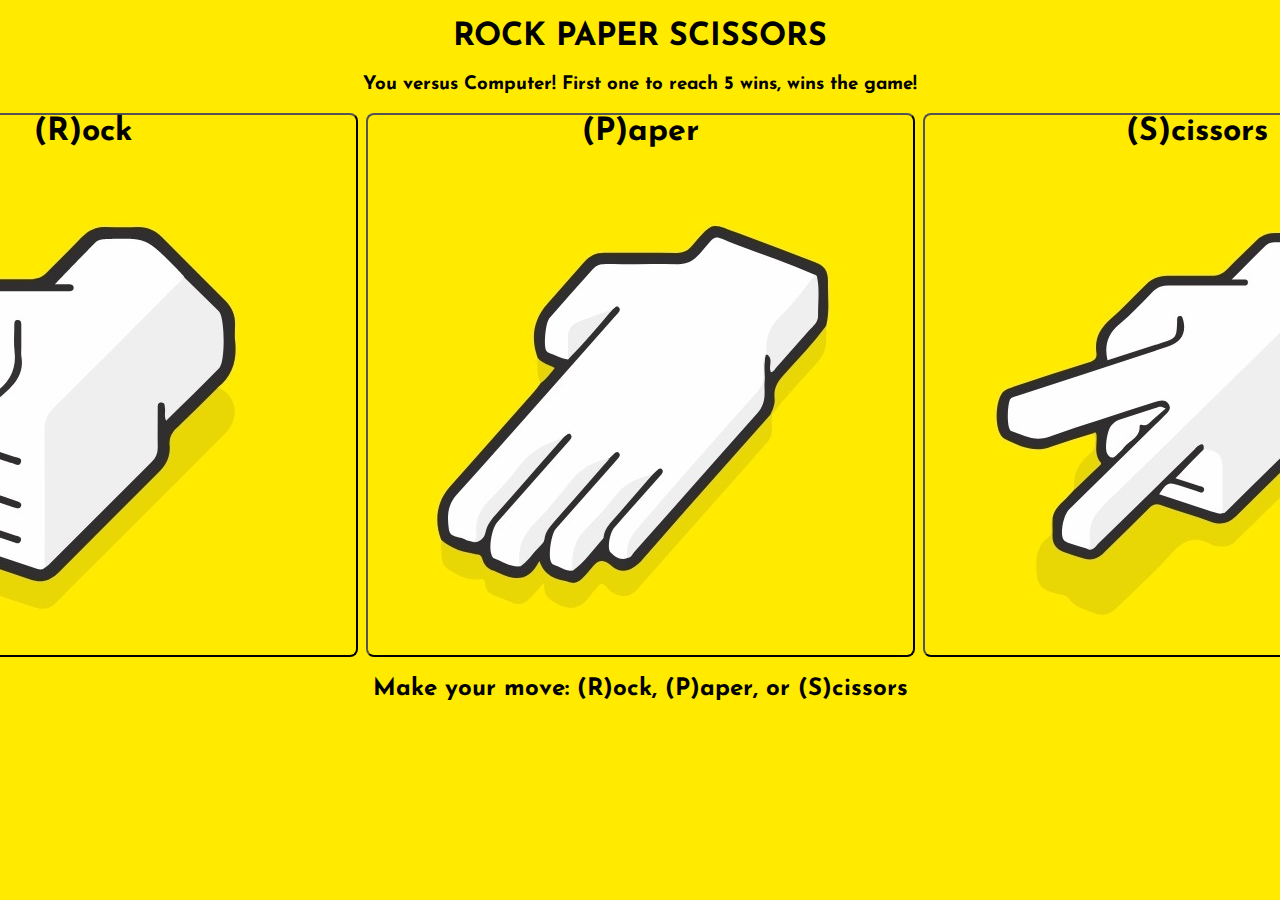
<file: index.html>
<!DOCTYPE html>
<html lang="en">
<head>
  <meta charset="UTF-8">
  <meta http-equiv="X-UA-Compatible" content="IE=edge">
  <meta name="viewport" content="width=device-width, initial-scale=1.0">
  <title>Rock Paper Scissors</title>
  <link rel="stylesheet" href="styles/styles.css">
  <script src="rock-paper-scissors.js" defer></script>
</head>
<body>
  <h1 class="header">ROCK PAPER SCISSORS</h1>
  <h3 class="info">You versus Computer! First one to reach 5 wins, wins the game!</h3>
  <div class="images">
    <button><kbd class="key" data-key="R">(R)ock<img class="rock" src="img/r.jpg" alt="Rock"></kbd></button>
    <button><kbd class="key" data-key="P">(P)aper<img class="paper" src="img/p.jpg" alt="Paper"></kbd></button>
    <button><kbd class="key" data-key="S">(S)cissors<img class="scissors" src="img/s.jpg" alt="Scissors"></kbd></button>
  </div>
  <h2 class="declaration"></h2>
  <h3 class="choices"></h3>
  <h1 class="result"></h1>
  <h1 style="font-weight: bolder;" class="results"></h1>

</body>
</html>
</file>
<file: styles/styles.css>
@import url(https://fonts.googleapis.com/css2?family=Josefin+Sans);

body {
  background-color: #FFEA00;
  font-family: "Josefin Sans";
}

h1,
h2,
h3 {
  text-align: center;
}

.images {
  display: flex;
  justify-content: center;
  gap: 8px;
}


button {
  background-color: #FFEA00;
  border-radius: 8px;
  border-color: black;
}

.playing {
  transform: scale(1.1);
  border-color: black;
  box-shadow: 0 0 1rem black;
}

kbd {
  font-size: 32px;
  font-weight: bold;
  font-family: "Josefin Sans";
}
</file>
